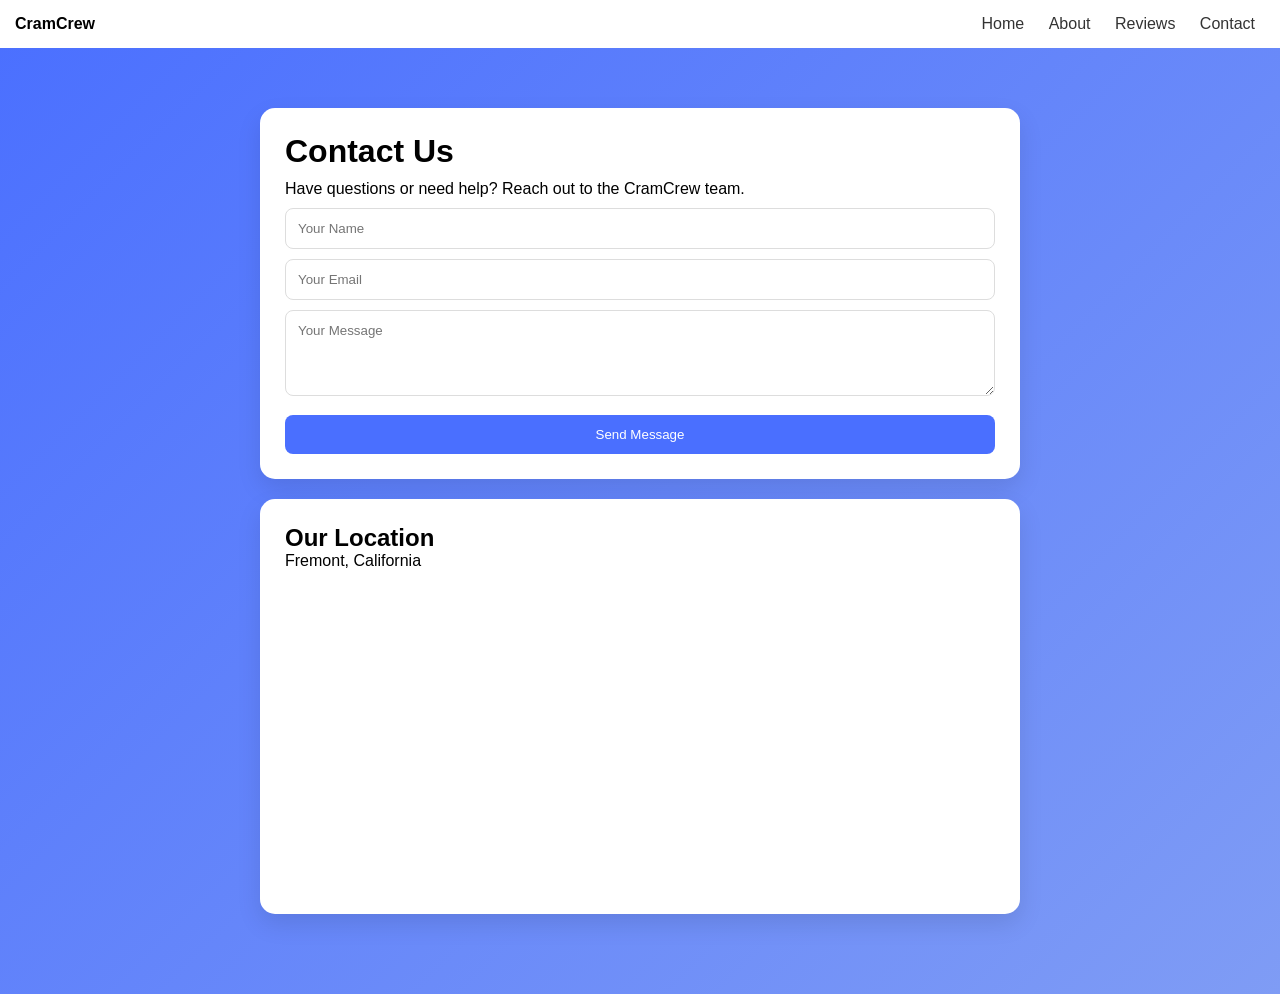
<file: contact.html>
<!DOCTYPE html>
<html lang="en">
<head>
  <meta charset="UTF-8">
  <title>Contact Us - CramCrew</title>
  <meta name="viewport" content="width=device-width, initial-scale=1.0">

  <style>
    * {
      margin: 0;
      padding: 0;
      box-sizing: border-box;
      font-family: 'Segoe UI', sans-serif;
    }

    body {
      background: linear-gradient(135deg, #4A6FFF, #7F9CF5);
      min-height: 100vh;
    }

    nav {
      background: white;
      padding: 15px;
      display: flex;
      justify-content: space-between;
      align-items: center;
    }

    nav a {
      text-decoration: none;
      margin: 0 10px;
      color: #333;
      font-weight: 500;
    }

    .container {
      max-width: 800px;
      margin: 40px auto;
      padding: 20px;
    }

    .card {
      background: white;
      padding: 25px;
      border-radius: 15px;
      box-shadow: 0 10px 25px rgba(0,0,0,0.1);
      margin-bottom: 20px;
    }

    h1 {
      margin-bottom: 10px;
    }

    input, textarea {
      width: 100%;
      padding: 12px;
      margin-top: 10px;
      border-radius: 8px;
      border: 1px solid #ddd;
    }

    button {
      margin-top: 15px;
      padding: 12px;
      width: 100%;
      background: #4A6FFF;
      color: white;
      border: none;
      border-radius: 8px;
      cursor: pointer;
    }

    iframe {
      width: 100%;
      border: none;
      border-radius: 10px;
      margin-top: 15px;
      height: 300px;
    }
  </style>
</head>

<body>

<nav>
  <strong>CramCrew</strong>
  <div>
    <a href="index.html">Home</a>
    <a href="about.html">About</a>
    <a href="reviews.html">Reviews</a>
    <a href="contact.html">Contact</a>
  </div>
</nav>

<div class="container">

  <div class="card">
    <h1>Contact Us</h1>
    <p>Have questions or need help? Reach out to the CramCrew team.</p>

    <input type="text" placeholder="Your Name">
    <input type="email" placeholder="Your Email">
    <textarea rows="4" placeholder="Your Message"></textarea>

    <button onclick="sendMessage()">Send Message</button>
  </div>

  <div class="card">
    <h2>Our Location</h2>
    <p>Fremont, California</p>

    <!-- Google Maps Embed -->
    <iframe 
      src="https://maps.google.com/maps?q=Fremont%20California&t=&z=13&ie=UTF8&iwloc=&output=embed">
    </iframe>
  </div>

</div>

<script>
function sendMessage() {
  alert("Message sent! (This is a demo — connect a backend later)");
}
</script>

</body>
</html>
</file>
